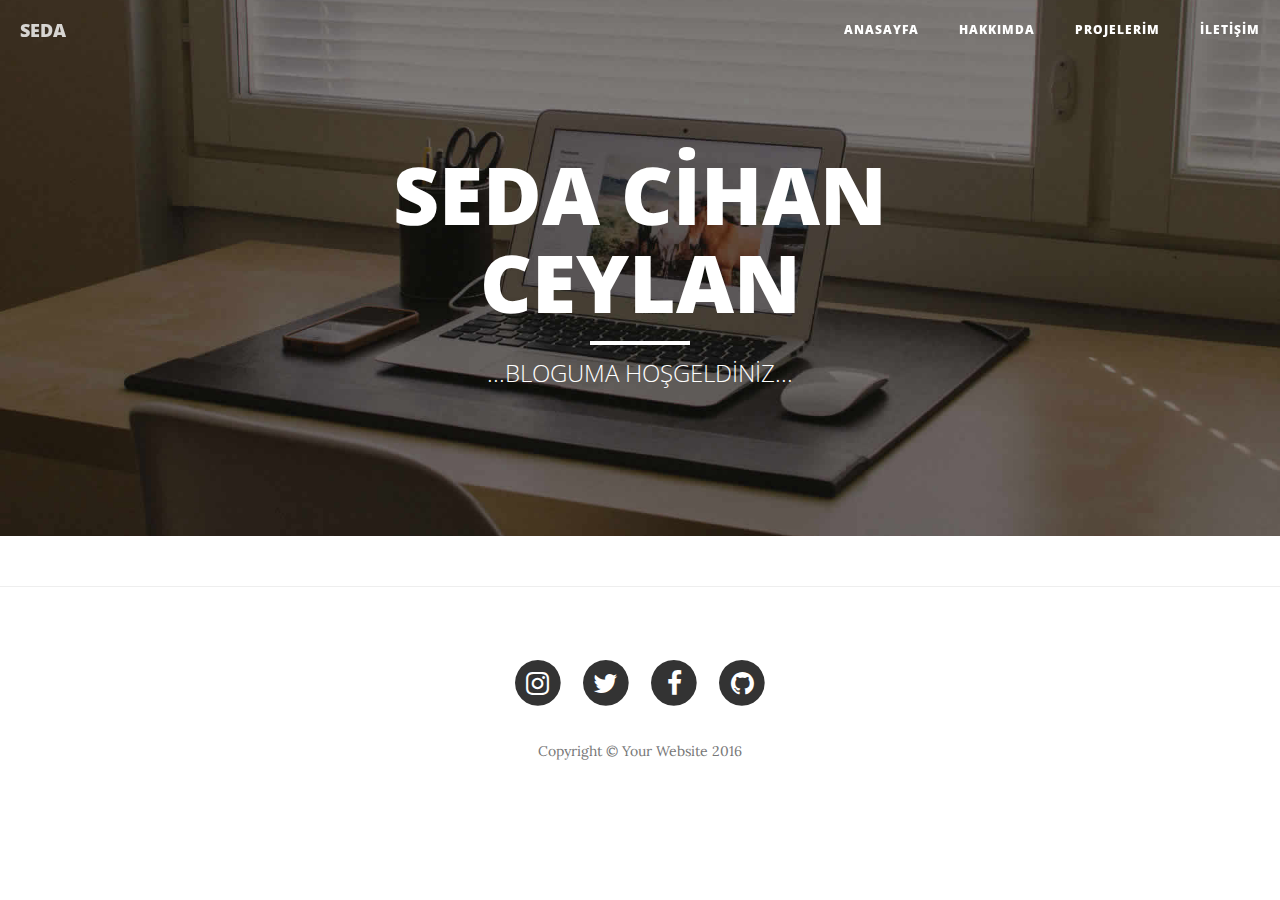
<file: Blog/index.html>
<!DOCTYPE html>
<html lang="en">

<head>

    <meta charset="utf-8">
    <meta http-equiv="X-UA-Compatible" content="IE=edge">
    <meta name="viewport" content="width=device-width, initial-scale=1">
    <meta name="description" content="">
    <meta name="author" content="">

    <title>SEDA CİHAN CEYLAN</title>

    <!-- Bootstrap Core CSS -->
    <link href="vendor/bootstrap/css/bootstrap.min.css" rel="stylesheet">

    <!-- Theme CSS -->
    <link href="css/clean-blog.min.css" rel="stylesheet">

    <!-- Custom Fonts -->
    <link href="vendor/font-awesome/css/font-awesome.min.css" rel="stylesheet" type="text/css">
    <link href='https://fonts.googleapis.com/css?family=Lora:400,700,400italic,700italic' rel='stylesheet' type='text/css'>
    <link href='https://fonts.googleapis.com/css?family=Open+Sans:300italic,400italic,600italic,700italic,800italic,400,300,600,700,800' rel='stylesheet' type='text/css'>

    <!-- HTML5 Shim and Respond.js IE8 support of HTML5 elements and media queries -->
    <!-- WARNING: Respond.js doesn't work if you view the page via file:// -->
    <!--[if lt IE 9]>
        <script src="https://oss.maxcdn.com/libs/html5shiv/3.7.0/html5shiv.js"></script>
        <script src="https://oss.maxcdn.com/libs/respond.js/1.4.2/respond.min.js"></script>
    <![endif]-->

</head>

<body>

    <!-- Navigation -->
    <nav class="navbar navbar-default navbar-custom navbar-fixed-top">
        <div class="container-fluid">
            <!-- Brand and toggle get grouped for better mobile display -->
            <div class="navbar-header page-scroll">
                <button type="button" class="navbar-toggle" data-toggle="collapse" data-target="#bs-example-navbar-collapse-1">
                    <span class="sr-only">Toggle navigation</span>
                    Menu <i class="fa fa-bars"></i>
                </button>
                <a class="navbar-brand" href="index.html">SEDA</a> 
            </div>

            <!-- Collect the nav links, forms, and other content for toggling -->
            <div class="collapse navbar-collapse" id="bs-example-navbar-collapse-1">
                <ul class="nav navbar-nav navbar-right">
                    <li>
                        <a href="index.html">ANASAYFA</a>
                    </li>
                    <li>
                        <a href="about.html">HAKKIMDA</a>
                    </li>
                    <li>
                        <a href="post.html">PROJELERİM</a>
                    </li>
                    <li>
                        <a href="contact.html">İLETİŞİM</a>
                    </li>
                </ul>
            </div>
            <!-- /.navbar-collapse -->
        </div>
        <!-- /.container -->
    </nav>

    <!-- Page Header -->
    <!-- Set your background image for this header on the line below. -->
    <header class="intro-header" style="background-image: url('img/home-bg.jpg')">
        <div class="container">
            <div class="row">
                <div class="col-lg-8 col-lg-offset-2 col-md-10 col-md-offset-1">
                    <div class="site-heading">
                        <h1>SEDA CİHAN CEYLAN</h1>
                        <hr class="small">
                        <span class="subheading">...BLOGUMA HOŞGELDİNİZ...</span>
                    </div>
                </div>
            </div>
        </div>
    </header>

    <!-- Main Content
    <div class="container">
        <div class="row">
            <div class="col-lg-8 col-lg-offset-2 col-md-10 col-md-offset-1">
                <div class="post-preview">
                    <a href="post.html">
                        <h2 class="post-title">
                            Man must explore, and this is exploration at its greatest
                        </h2>
                        <h3 class="post-subtitle">
                            Problems look mighty small from 150 miles up
                        </h3>
                    </a>
                    <p class="post-meta">Posted by <a href="#">Start Bootstrap</a> on September 24, 2014</p>
                </div>
                <hr>
                <div class="post-preview">
                    <a href="post.html">
                        <h2 class="post-title">
                            I believe every human has a finite number of heartbeats. I don't intend to waste any of mine.
                        </h2>
                    </a>
                    <p class="post-meta">Posted by <a href="#">Start Bootstrap</a> on September 18, 2014</p>
                </div>
                <hr>
                <div class="post-preview">
                    <a href="post.html">
                        <h2 class="post-title">
                            Science has not yet mastered prophecy
                        </h2>
                        <h3 class="post-subtitle">
                            We predict too much for the next year and yet far too little for the next ten.
                        </h3>
                    </a>
                    <p class="post-meta">Posted by <a href="#">Start Bootstrap</a> on August 24, 2014</p>
                </div>
                <hr>
                <div class="post-preview">
                    <a href="post.html">
                        <h2 class="post-title">
                            Failure is not an option
                        </h2>
                        <h3 class="post-subtitle">
                            Many say exploration is part of our destiny, but it’s actually our duty to future generations.
                        </h3>
                    </a>
                    <p class="post-meta">Posted by <a href="#">Start Bootstrap</a> on July 8, 2014</p>
                </div>
                <hr> -->
                <!-- Pager
                <ul class="pager">
                    <li class="next">
                        <a href="#">Older Posts &rarr;</a>
                    </li>
                </ul> -->
            </div>
        </div>
    </div>

    <hr>

    <!-- Footer -->
    <footer>
        <div class="container">
            <div class="row">
                <div class="col-lg-8 col-lg-offset-2 col-md-10 col-md-offset-1">
                    <ul class="list-inline text-center">
					<li>
                            <a href="https://www.instagram.com/ccyln.s/?hl=tr">
                                <span class="fa-stack fa-lg">
                                    <i class="fa fa-circle fa-stack-2x"></i>
                                    <i class="fa fa-instagram fa-stack-1x fa-inverse"></i>
                                </span>
                            </a>
                        </li>
                        <li>
                            <a href="https://twitter.com/scsecesc">
                                <span class="fa-stack fa-lg">
                                    <i class="fa fa-circle fa-stack-2x"></i>
                                    <i class="fa fa-twitter fa-stack-1x fa-inverse"></i>
                                </span>
                            </a>
                        </li>
                        <li>
                            <a href="https://www.facebook.com/sedcey1907">
                                <span class="fa-stack fa-lg">
                                    <i class="fa fa-circle fa-stack-2x"></i>
                                    <i class="fa fa-facebook fa-stack-1x fa-inverse"></i>
                                </span>
                            </a>
                        </li>
                        <li>
                            <a href="https://github.com/sedaceylann">
                                <span class="fa-stack fa-lg">
                                    <i class="fa fa-circle fa-stack-2x"></i>
                                    <i class="fa fa-github fa-stack-1x fa-inverse"></i>
                                </span>
                            </a>
                        </li>
                    </ul>
                    <p class="copyright text-muted">Copyright &copy; Your Website 2016</p>
                </div>
            </div>
        </div>
    </footer>

    <!-- jQuery -->
    <script src="vendor/jquery/jquery.min.js"></script>

    <!-- Bootstrap Core JavaScript -->
    <script src="vendor/bootstrap/js/bootstrap.min.js"></script>

    <!-- Contact Form JavaScript -->
    <script src="js/jqBootstrapValidation.js"></script>
    <script src="js/contact_me.js"></script>

    <!-- Theme JavaScript -->
    <script src="js/clean-blog.min.js"></script>

</body>

</html>
</file>
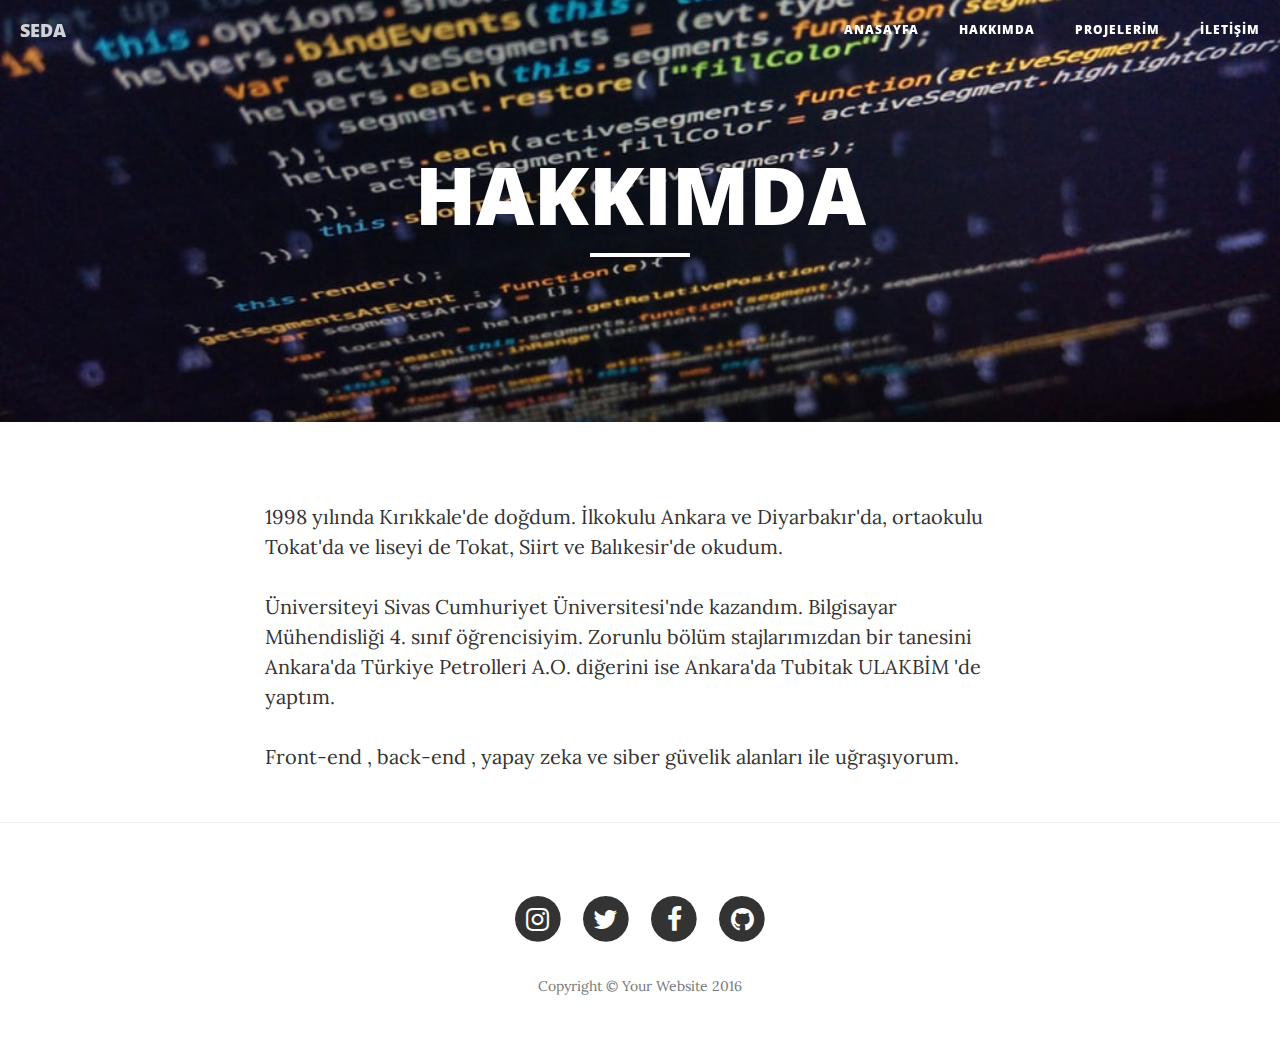
<file: Blog/about.html>
<!DOCTYPE html>
<html lang="en">

<head>

    <meta charset="utf-8">
    <meta http-equiv="X-UA-Compatible" content="IE=edge">
    <meta name="viewport" content="width=device-width, initial-scale=1">
    <meta name="description" content="">
    <meta name="author" content="">

    <title>Clean Blog - About</title>

    <!-- Bootstrap Core CSS -->
    <link href="vendor/bootstrap/css/bootstrap.min.css" rel="stylesheet">

    <!-- Theme CSS -->
    <link href="css/clean-blog.min.css" rel="stylesheet">

    <!-- Custom Fonts -->
    <link href="vendor/font-awesome/css/font-awesome.min.css" rel="stylesheet" type="text/css">
    <link href='https://fonts.googleapis.com/css?family=Lora:400,700,400italic,700italic' rel='stylesheet' type='text/css'>
    <link href='https://fonts.googleapis.com/css?family=Open+Sans:300italic,400italic,600italic,700italic,800italic,400,300,600,700,800' rel='stylesheet' type='text/css'>

    <!-- HTML5 Shim and Respond.js IE8 support of HTML5 elements and media queries -->
    <!-- WARNING: Respond.js doesn't work if you view the page via file:// -->
    <!--[if lt IE 9]>
        <script src="https://oss.maxcdn.com/libs/html5shiv/3.7.0/html5shiv.js"></script>
        <script src="https://oss.maxcdn.com/libs/respond.js/1.4.2/respond.min.js"></script>
    <![endif]-->

</head>

<body>

    <!-- Navigation -->
    <nav class="navbar navbar-default navbar-custom navbar-fixed-top">
        <div class="container-fluid">
            <!-- Brand and toggle get grouped for better mobile display -->
            <div class="navbar-header page-scroll">
                <button type="button" class="navbar-toggle" data-toggle="collapse" data-target="#bs-example-navbar-collapse-1">
                    <span class="sr-only">Toggle navigation</span>
                    Menu <i class="fa fa-bars"></i>
                </button>
                <a class="navbar-brand" href="index.html">SEDA</a>
            </div>

            <!-- Collect the nav links, forms, and other content for toggling -->
            <div class="collapse navbar-collapse" id="bs-example-navbar-collapse-1">
                <ul class="nav navbar-nav navbar-right">
                    <li>
                        <a href="index.html">ANASAYFA</a>
                    </li>
                    <li>
                        <a href="about.html">HAKKIMDA</a>
                    </li>
                    <li>
                        <a href="post.html">PROJELERİM</a>
                    </li>
                    <li>
                        <a href="contact.html">İLETİŞİM</a>
                    </li>
                </ul>
            </div>
            <!-- /.navbar-collapse -->
        </div>
        <!-- /.container -->
    </nav>

    <!-- Page Header -->
    <!-- Set your background image for this header on the line below. -->
    <header class="intro-header" style="background-image: url('img/foto1-bg.jpg')">
        <div class="container">
            <div class="row">
                <div class="col-lg-8 col-lg-offset-2 col-md-10 col-md-offset-1">
                    <div class="page-heading">
                        <h1>HAKKIMDA</h1>
                        <hr class="small">
                     <!--   <span class="subheading">This is what I do.</span> -->
                    </div>
                </div>
            </div>
        </div>
    </header>

    <!-- Main Content -->
    <div class="container">
        <div class="row">
            <div class="col-lg-8 col-lg-offset-2 col-md-10 col-md-offset-1">
                <p>1998 yılında Kırıkkale'de doğdum. İlkokulu Ankara ve Diyarbakır'da, ortaokulu Tokat'da ve liseyi de Tokat, Siirt ve Balıkesir'de okudum. </p>
                <p>Üniversiteyi Sivas Cumhuriyet Üniversitesi'nde kazandım. Bilgisayar Mühendisliği 4. sınıf öğrencisiyim. Zorunlu bölüm stajlarımızdan bir tanesini Ankara'da Türkiye Petrolleri A.O. diğerini ise Ankara'da Tubitak ULAKBİM 'de yaptım.</p>
                <p>Front-end , back-end , yapay zeka ve siber güvelik alanları ile uğraşıyorum.</p>
            </div>
        </div>
    </div>

    <hr>

    <!-- Footer -->
    <footer>
        <div class="container">
            <div class="row">
                <div class="col-lg-8 col-lg-offset-2 col-md-10 col-md-offset-1">
                    <ul class="list-inline text-center">
                        <li>
                            <a href=""https://www.instagram.com/ccyln.s/?hl=tr">
                                <span class="fa-stack fa-lg">
                                    <i class="fa fa-circle fa-stack-2x"></i>
                                    <i class="fa fa-instagram fa-stack-1x fa-inverse"></i>
                                </span>
                            </a>
                        </li>
						<li>
                            <a href="https://twitter.com/scsecesc">
                                <span class="fa-stack fa-lg">
                                    <i class="fa fa-circle fa-stack-2x"></i>
                                    <i class="fa fa-twitter fa-stack-1x fa-inverse"></i>
                                </span>
                            </a>
                        </li>
                        <li>
                            <a href="https://www.facebook.com/sedcey1907">
                                <span class="fa-stack fa-lg">
                                    <i class="fa fa-circle fa-stack-2x"></i>
                                    <i class="fa fa-facebook fa-stack-1x fa-inverse"></i>
                                </span>
                            </a>
                        </li>
                        <li>
                            <a href="https://github.com/sedaceylann">
                                <span class="fa-stack fa-lg">
                                    <i class="fa fa-circle fa-stack-2x"></i>
                                    <i class="fa fa-github fa-stack-1x fa-inverse"></i>
                                </span>
                            </a>
                        </li>
                    </ul>
                    <p class="copyright text-muted">Copyright &copy; Your Website 2016</p>
                </div>
            </div>
        </div>
    </footer>

    <!-- jQuery -->
    <script src="vendor/jquery/jquery.min.js"></script>

    <!-- Bootstrap Core JavaScript -->
    <script src="vendor/bootstrap/js/bootstrap.min.js"></script>

    <!-- Contact Form JavaScript -->
    <script src="js/jqBootstrapValidation.js"></script>
    <script src="js/contact_me.js"></script>

    <!-- Theme JavaScript -->
    <script src="js/clean-blog.min.js"></script>

</body>

</html>
</file>
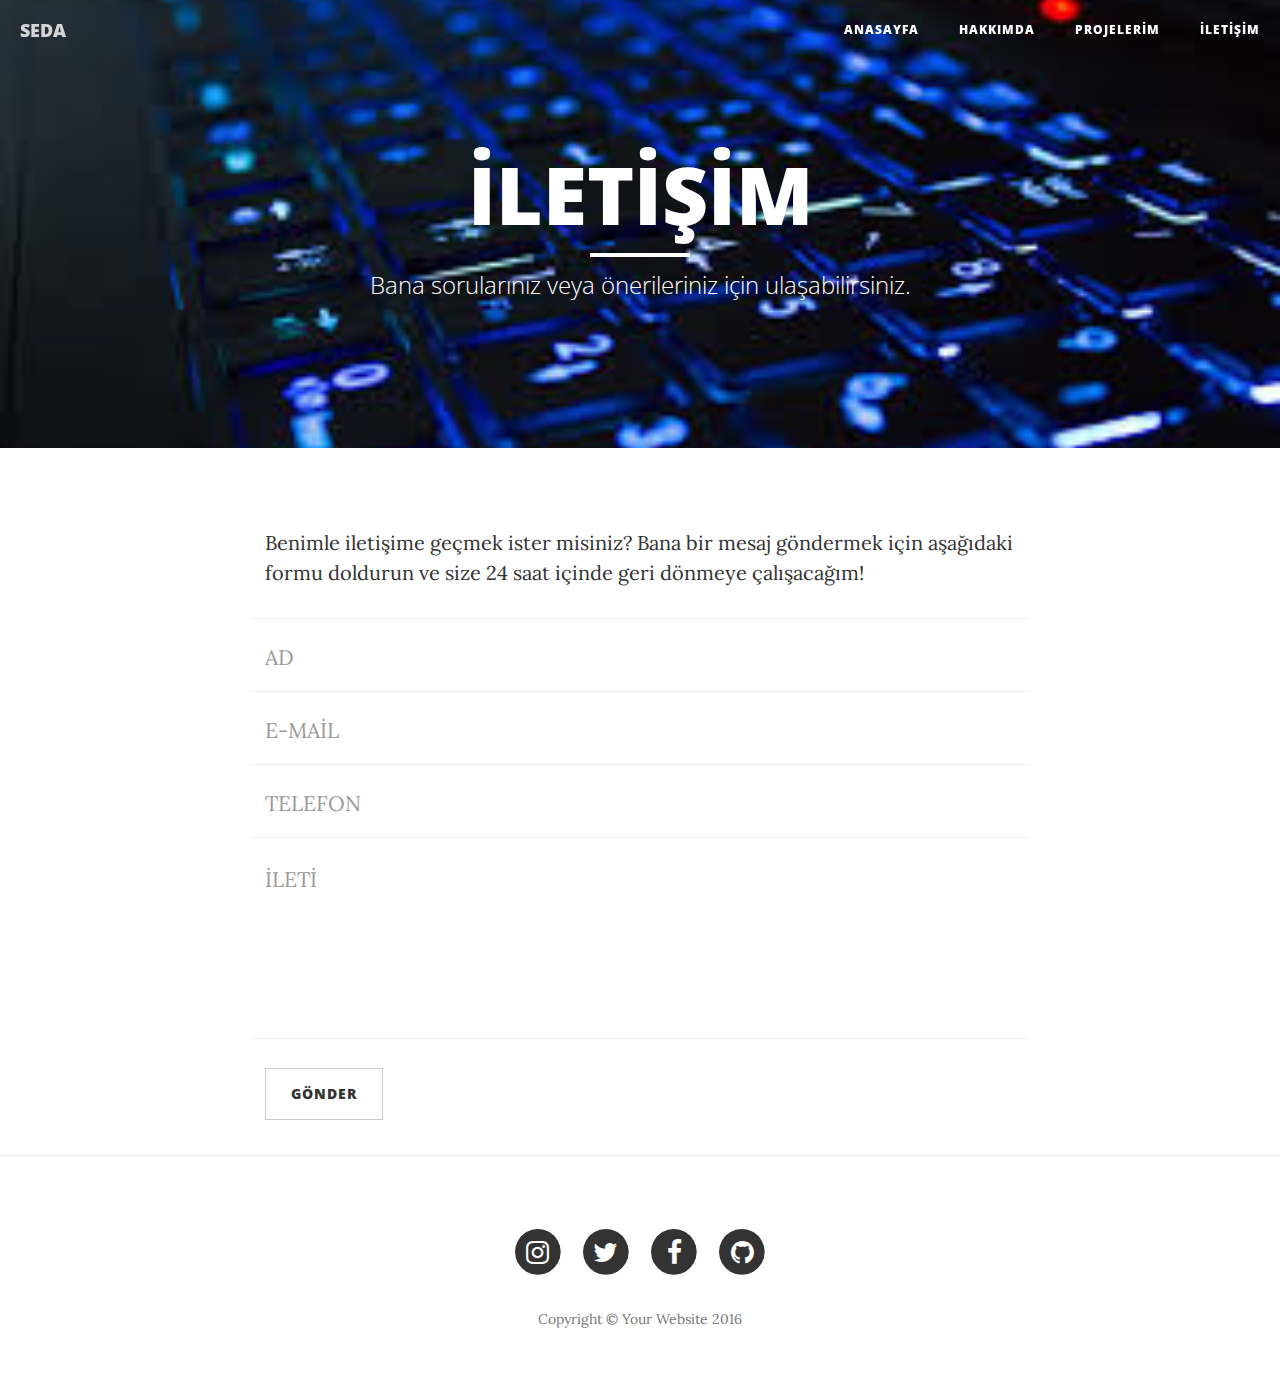
<file: Blog/contact.html>
<!DOCTYPE html>
<html lang="en">

<head>

    <meta charset="utf-8">
    <meta http-equiv="X-UA-Compatible" content="IE=edge">
    <meta name="viewport" content="width=device-width, initial-scale=1">
    <meta name="description" content="">
    <meta name="author" content="">

    <title>Clean Blog - Contact</title>

    <!-- Bootstrap Core CSS -->
    <link href="vendor/bootstrap/css/bootstrap.min.css" rel="stylesheet">

    <!-- Theme CSS -->
    <link href="css/clean-blog.min.css" rel="stylesheet">

    <!-- Custom Fonts -->
    <link href="vendor/font-awesome/css/font-awesome.min.css" rel="stylesheet" type="text/css">
    <link href='https://fonts.googleapis.com/css?family=Lora:400,700,400italic,700italic' rel='stylesheet' type='text/css'>
    <link href='https://fonts.googleapis.com/css?family=Open+Sans:300italic,400italic,600italic,700italic,800italic,400,300,600,700,800' rel='stylesheet' type='text/css'>

    <!-- HTML5 Shim and Respond.js IE8 support of HTML5 elements and media queries -->
    <!-- WARNING: Respond.js doesn't work if you view the page via file:// -->
    <!--[if lt IE 9]>
        <script src="https://oss.maxcdn.com/libs/html5shiv/3.7.0/html5shiv.js"></script>
        <script src="https://oss.maxcdn.com/libs/respond.js/1.4.2/respond.min.js"></script>
    <![endif]-->

</head>

<body>

    <!-- Navigation -->
    <nav class="navbar navbar-default navbar-custom navbar-fixed-top">
        <div class="container-fluid">
            <!-- Brand and toggle get grouped for better mobile display -->
            <div class="navbar-header page-scroll">
                <button type="button" class="navbar-toggle" data-toggle="collapse" data-target="#bs-example-navbar-collapse-1">
                    <span class="sr-only">Toggle navigation</span>
                    Menu <i class="fa fa-bars"></i>
                </button>
                <a class="navbar-brand" href="index.html">SEDA</a>
            </div>

            <!-- Collect the nav links, forms, and other content for toggling -->
            <div class="collapse navbar-collapse" id="bs-example-navbar-collapse-1">
                <ul class="nav navbar-nav navbar-right">
                    <li>
                        <a href="index.html">ANASAYFA</a>
                    </li>
                    <li>
                        <a href="about.html">HAKKIMDA</a>
                    </li>
                    <li>
                        <a href="post.html">PROJELERİM</a>
                    </li>
                    <li>
                        <a href="contact.html">İLETİŞİM</a>
                    </li>
                </ul>
            </div>
            <!-- /.navbar-collapse -->
        </div>
        <!-- /.container -->
    </nav>

    <!-- Page Header -->
    <!-- Set your background image for this header on the line below. -->
    <header class="intro-header" style="background-image: url('img/foto4-bg.jpg')">
        <div class="container">
            <div class="row">
                <div class="col-lg-8 col-lg-offset-2 col-md-10 col-md-offset-1">
                    <div class="page-heading">
                        <h1>İLETİŞİM</h1>
                        <hr class="small">
                        <span class="subheading">Bana sorularınız veya önerileriniz için ulaşabilirsiniz.</span>
                    </div>
                </div>
            </div>
        </div>
    </header>

    <!-- Main Content -->
    <div class="container">
        <div class="row">
            <div class="col-lg-8 col-lg-offset-2 col-md-10 col-md-offset-1">
                <p>Benimle iletişime geçmek ister misiniz? Bana bir mesaj göndermek için aşağıdaki formu doldurun ve size 24 saat içinde geri dönmeye çalışacağım!</p>
                <!-- Contact Form - Enter your email address on line 19 of the mail/contact_me.php file to make this form work. -->
                <!-- WARNING: Some web hosts do not allow emails to be sent through forms to common mail hosts like Gmail or Yahoo. It's recommended that you use a private domain email address! -->
                <!-- NOTE: To use the contact form, your site must be on a live web host with PHP! The form will not work locally! -->
                <form name="sentMessage" id="contactForm" novalidate>
                    <div class="row control-group">
                        <div class="form-group col-xs-12 floating-label-form-group controls">
                            <label>Ad</label>
                            <input type="text" class="form-control" placeholder="AD" id="name" required data-validation-required-message="AD">
                            <p class="help-block text-danger"></p>
                        </div>
                    </div>
                    <div class="row control-group">
                        <div class="form-group col-xs-12 floating-label-form-group controls">
                            <label>E-mail</label>
                            <input type="email" class="form-control" placeholder="E-MAİL" id="email" required data-validation-required-message="E-MAİL">
                            <p class="help-block text-danger"></p>
                        </div>
                    </div>
                    <div class="row control-group">
                        <div class="form-group col-xs-12 floating-label-form-group controls">
                            <label>Telefon</label>
                            <input type="tel" class="form-control" placeholder="TELEFON" id="phone" required data-validation-required-message="TELEFON">
                            <p class="help-block text-danger"></p>
                        </div>
                    </div>
                    <div class="row control-group">
                        <div class="form-group col-xs-12 floating-label-form-group controls">
                            <label>İleti</label>
                            <textarea rows="5" class="form-control" placeholder="İLETİ" id="message" required data-validation-required-message="İLETİ"></textarea>
                            <p class="help-block text-danger"></p>
                        </div>
                    </div>
                    <br>
                    <div id="success"></div>
                    <div class="row">
                        <div class="form-group col-xs-12">
                            <button type="submit" class="btn btn-default">Gönder</button>
                        </div>
                    </div>
                </form>
            </div>
        </div>
    </div>

    <hr>

    <!-- Footer -->
    <footer>
        <div class="container">
            <div class="row">
                <div class="col-lg-8 col-lg-offset-2 col-md-10 col-md-offset-1">
                    <ul class="list-inline text-center">
                        <li>
                            <a href="https://www.instagram.com/ccyln.s/?hl=tr">
                                <span class="fa-stack fa-lg">
                                    <i class="fa fa-circle fa-stack-2x"></i>
                                    <i class="fa fa-instagram fa-stack-1x fa-inverse"></i>
                                </span>
                            </a>
                        </li>
						<li>
                            <a href="https://twitter.com/scsecesc">
                                <span class="fa-stack fa-lg">
                                    <i class="fa fa-circle fa-stack-2x"></i>
                                    <i class="fa fa-twitter fa-stack-1x fa-inverse"></i>
                                </span>
                            </a>
                        </li>
                        <li>
                            <a href="https://www.facebook.com/sedcey1907">
                                <span class="fa-stack fa-lg">
                                    <i class="fa fa-circle fa-stack-2x"></i>
                                    <i class="fa fa-facebook fa-stack-1x fa-inverse"></i>
                                </span>
                            </a>
                        </li>
                        <li>
                            <a href="https://github.com/sedaceylann">
                                <span class="fa-stack fa-lg">
                                    <i class="fa fa-circle fa-stack-2x"></i>
                                    <i class="fa fa-github fa-stack-1x fa-inverse"></i>
                                </span>
                            </a>
                        </li>
                    </ul>
                    <p class="copyright text-muted">Copyright &copy; Your Website 2016</p>
                </div>
            </div>
        </div>
    </footer>

    <!-- jQuery -->
    <script src="vendor/jquery/jquery.min.js"></script>

    <!-- Bootstrap Core JavaScript -->
    <script src="vendor/bootstrap/js/bootstrap.min.js"></script>

    <!-- Contact Form JavaScript -->
    <script src="js/jqBootstrapValidation.js"></script>
    <script src="js/contact_me.js"></script>

    <!-- Theme JavaScript -->
    <script src="js/clean-blog.min.js"></script>

</body>

</html>
</file>
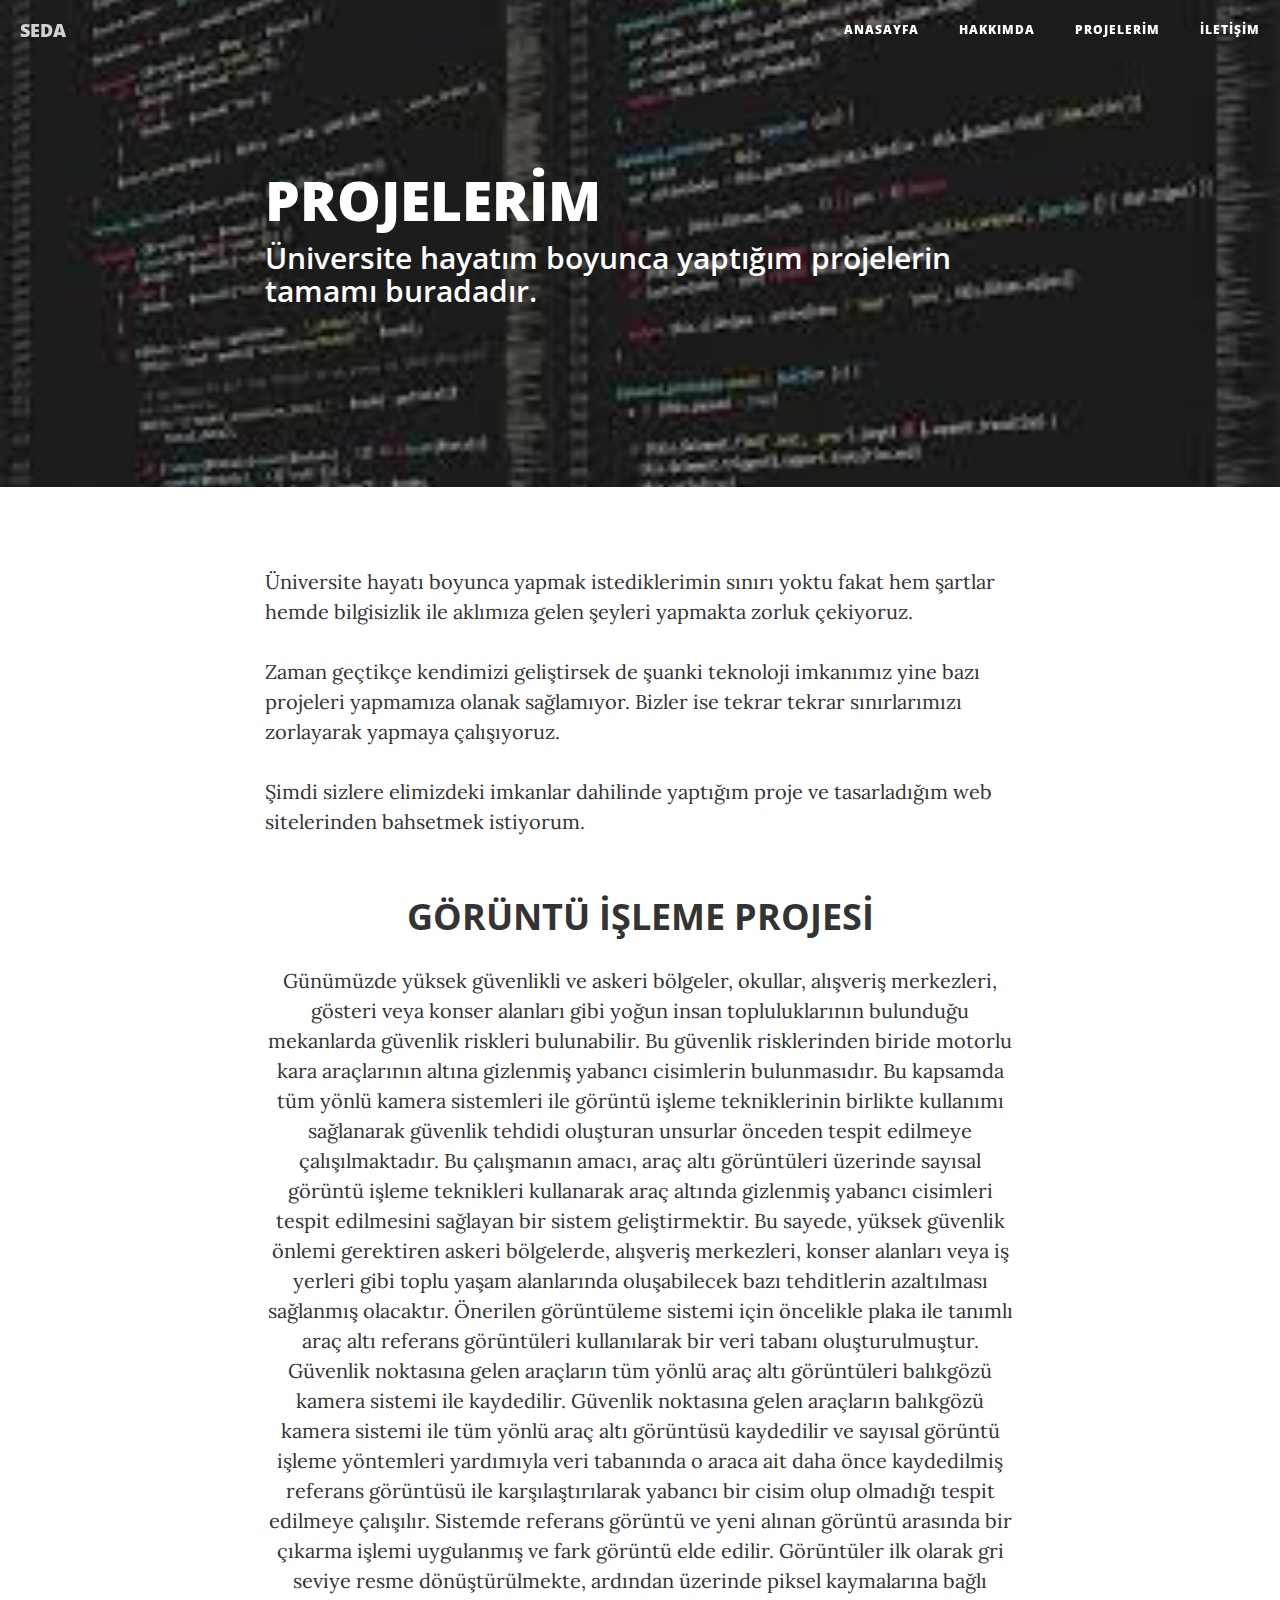
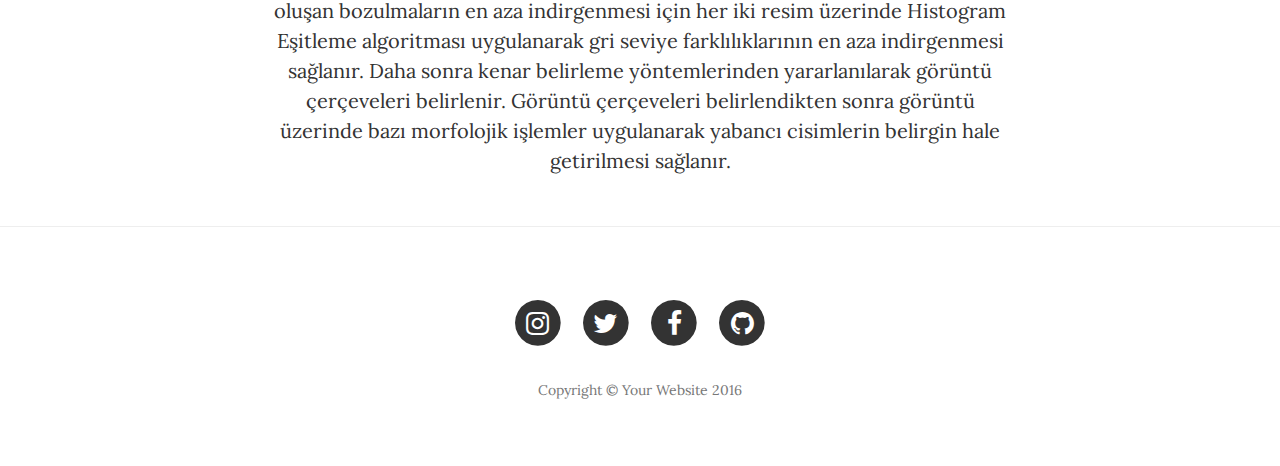
<file: Blog/post.html>
<!DOCTYPE html>
<html lang="en">

<head>

    <meta charset="utf-8">
    <meta http-equiv="X-UA-Compatible" content="IE=edge">
    <meta name="viewport" content="width=device-width, initial-scale=1">
    <meta name="description" content="">
    <meta name="author" content="">

    <title>Clean Blog - Sample Post</title>

    <!-- Bootstrap Core CSS -->
    <link href="vendor/bootstrap/css/bootstrap.min.css" rel="stylesheet">

    <!-- Theme CSS -->
    <link href="css/clean-blog.min.css" rel="stylesheet">

    <!-- Custom Fonts -->
    <link href="vendor/font-awesome/css/font-awesome.min.css" rel="stylesheet" type="text/css">
    <link href='https://fonts.googleapis.com/css?family=Lora:400,700,400italic,700italic' rel='stylesheet' type='text/css'>
    <link href='https://fonts.googleapis.com/css?family=Open+Sans:300italic,400italic,600italic,700italic,800italic,400,300,600,700,800' rel='stylesheet' type='text/css'>

    <!-- HTML5 Shim and Respond.js IE8 support of HTML5 elements and media queries -->
    <!-- WARNING: Respond.js doesn't work if you view the page via file:// -->
    <!--[if lt IE 9]>
        <script src="https://oss.maxcdn.com/libs/html5shiv/3.7.0/html5shiv.js"></script>
        <script src="https://oss.maxcdn.com/libs/respond.js/1.4.2/respond.min.js"></script>
    <![endif]-->

</head>

<body>

    <!-- Navigation -->
    <nav class="navbar navbar-default navbar-custom navbar-fixed-top">
        <div class="container-fluid">
            <!-- Brand and toggle get grouped for better mobile display -->
            <div class="navbar-header page-scroll">
                <button type="button" class="navbar-toggle" data-toggle="collapse" data-target="#bs-example-navbar-collapse-1">
                    <span class="sr-only">Toggle navigation</span>
                    Menu <i class="fa fa-bars"></i>
                </button>
                <a class="navbar-brand" href="index.html">SEDA</a>
            </div>

            <!-- Collect the nav links, forms, and other content for toggling -->
            <div class="collapse navbar-collapse" id="bs-example-navbar-collapse-1">
                <ul class="nav navbar-nav navbar-right">
                    <li>
                        <a href="index.html">ANASAYFA</a>
                    </li>
                    <li>
                        <a href="about.html">HAKKIMDA</a>
                    </li>
                    <li>
                        <a href="post.html">PROJELERİM</a>
                    </li>
                    <li>
                        <a href="contact.html">İLETİŞİM</a>
                    </li>
                </ul>
            </div>
            <!-- /.navbar-collapse -->
        </div>
        <!-- /.container -->
    </nav>

    <!-- Page Header -->
    <!-- Set your background image for this header on the line below. -->
    <header class="intro-header" style="background-image: url('img/foto3-bg.jpg')">
        <div class="container">
            <div class="row">
                <div class="col-lg-8 col-lg-offset-2 col-md-10 col-md-offset-1">
                    <div class="post-heading">
                        <h1>PROJELERİM</h1>
                        <h2 class="subheading">Üniversite hayatım boyunca yaptığım projelerin tamamı buradadır.</h2>
                      <!--  <span class="meta">Posted by <a href="#">Start Bootstrap</a> on August 24, 2014</span> -->
                    </div>
                </div>
            </div>
        </div>
    </header>

    <!-- Post Content -->
    <article>
        <div class="container">
            <div class="row">
                <div class="col-lg-8 col-lg-offset-2 col-md-10 col-md-offset-1">
                    <p>Üniversite hayatı boyunca yapmak istediklerimin sınırı yoktu fakat hem şartlar hemde bilgisizlik ile aklımıza gelen şeyleri yapmakta zorluk çekiyoruz.</p>

                    <p>Zaman geçtikçe kendimizi geliştirsek de şuanki teknoloji imkanımız yine bazı projeleri yapmamıza olanak sağlamıyor. Bizler ise tekrar tekrar sınırlarımızı zorlayarak yapmaya çalışıyoruz.</p>

                    <p>Şimdi sizlere elimizdeki imkanlar dahilinde yaptığım proje ve tasarladığım web sitelerinden bahsetmek istiyorum.</p>

                 

                   <center> <h2 class="section-heading">GÖRÜNTÜ İŞLEME PROJESİ</h2> </center>

                    <center> <p>Günümüzde yüksek güvenlikli ve askeri bölgeler, okullar, alışveriş merkezleri, gösteri veya konser alanları gibi yoğun insan topluluklarının bulunduğu mekanlarda güvenlik riskleri bulunabilir.
					Bu güvenlik risklerinden biride motorlu kara araçlarının  altına gizlenmiş yabancı cisimlerin bulunmasıdır. Bu kapsamda tüm yönlü kamera sistemleri ile görüntü işleme tekniklerinin birlikte kullanımı sağlanarak güvenlik tehdidi oluşturan unsurlar önceden tespit edilmeye çalışılmaktadır.
					Bu çalışmanın amacı, araç altı görüntüleri üzerinde sayısal görüntü işleme teknikleri kullanarak araç altında gizlenmiş yabancı cisimleri tespit edilmesini sağlayan bir sistem geliştirmektir. Bu sayede, yüksek güvenlik önlemi gerektiren askeri bölgelerde, alışveriş merkezleri, konser alanları veya iş yerleri gibi toplu yaşam alanlarında oluşabilecek bazı tehditlerin azaltılması sağlanmış olacaktır. 
					Önerilen görüntüleme sistemi için öncelikle plaka ile tanımlı araç altı referans görüntüleri kullanılarak bir veri tabanı oluşturulmuştur. Güvenlik noktasına gelen araçların tüm yönlü araç altı görüntüleri balıkgözü kamera sistemi ile kaydedilir. 
					Güvenlik noktasına gelen araçların balıkgözü kamera sistemi ile  tüm yönlü araç altı görüntüsü kaydedilir  ve sayısal görüntü işleme yöntemleri yardımıyla veri tabanında o araca ait daha önce kaydedilmiş referans görüntüsü ile karşılaştırılarak yabancı bir cisim olup olmadığı tespit edilmeye çalışılır.
					Sistemde referans görüntü ve yeni alınan görüntü arasında bir çıkarma işlemi uygulanmış ve fark görüntü elde edilir. 
					Görüntüler ilk olarak gri seviye resme dönüştürülmekte, ardından üzerinde piksel kaymalarına bağlı oluşan bozulmaların en aza indirgenmesi için her iki resim üzerinde Histogram Eşitleme algoritması uygulanarak gri seviye farklılıklarının en aza indirgenmesi sağlanır. Daha sonra kenar belirleme yöntemlerinden yararlanılarak görüntü çerçeveleri belirlenir.
					Görüntü çerçeveleri belirlendikten sonra görüntü üzerinde bazı morfolojik işlemler uygulanarak yabancı cisimlerin belirgin hale getirilmesi sağlanır.  </p>
					</center>
                  <!--  <p>There can be no thought of finishing for ‘aiming for the stars.’ Both figuratively and literally, it is a task to occupy the generations. And no matter how much progress one makes, there is always the thrill of just beginning.</p>

                    <blockquote>The dreams of yesterday are the hopes of today and the reality of tomorrow. Science has not yet mastered prophecy. We predict too much for the next year and yet far too little for the next ten.</blockquote>

                    <p>Spaceflights cannot be stopped. This is not the work of any one man or even a group of men. It is a historical process which mankind is carrying out in accordance with the natural laws of human development.</p>

                      <h2 class="section-heading">Reaching for the Stars</h2>

                    <p>As we got further and further away, it [the Earth] diminished in size. Finally it shrank to the size of a marble, the most beautiful you can imagine. That beautiful, warm, living object looked so fragile, so delicate, that if you touched it with a finger it would crumble and fall apart. Seeing this has to change a man.</p>

                  <a href="#">
                        <img class="img-responsive" src="img/post-sample-image.jpg" alt="">
                    </a>
                    <span class="caption text-muted">To go places and do things that have never been done before – that’s what living is all about.</span>

                    <p>Space, the final frontier. These are the voyages of the Starship Enterprise. Its five-year mission: to explore strange new worlds, to seek out new life and new civilizations, to boldly go where no man has gone before.</p>

                    <p>As I stand out here in the wonders of the unknown at Hadley, I sort of realize there’s a fundamental truth to our nature, Man must explore, and this is exploration at its greatest.</p>

                    <p>Placeholder text by <a href="http://spaceipsum.com/">Space Ipsum</a>. Photographs by <a href="https://www.flickr.com/photos/nasacommons/">NASA on The Commons</a>.</p> -->
                </div>
            </div>
        </div>
    </article>

    <hr>

    <!-- Footer -->
    <footer>
        <div class="container">
            <div class="row">
                <div class="col-lg-8 col-lg-offset-2 col-md-10 col-md-offset-1">
                    <ul class="list-inline text-center">
                        <li>
                            <a href=""https://www.instagram.com/ccyln.s/?hl=tr">
                                <span class="fa-stack fa-lg">
                                    <i class="fa fa-circle fa-stack-2x"></i>
                                    <i class="fa fa-instagram fa-stack-1x fa-inverse"></i>
                                </span>
                            </a>
                        </li>
						<li>
                            <a href="https://twitter.com/scsecesc">
                                <span class="fa-stack fa-lg">
                                    <i class="fa fa-circle fa-stack-2x"></i>
                                    <i class="fa fa-twitter fa-stack-1x fa-inverse"></i>
                                </span>
                            </a>
                        </li>
                        <li>
                            <a href="https://www.facebook.com/sedcey1907">
                                <span class="fa-stack fa-lg">
                                    <i class="fa fa-circle fa-stack-2x"></i>
                                    <i class="fa fa-facebook fa-stack-1x fa-inverse"></i>
                                </span>
                            </a>
                        </li>
                        <li>
                            <a href="https://github.com/sedaceylann">
                                <span class="fa-stack fa-lg">
                                    <i class="fa fa-circle fa-stack-2x"></i>
                                    <i class="fa fa-github fa-stack-1x fa-inverse"></i>
                                </span>
                            </a>
                        </li>
                    </ul>
                    <p class="copyright text-muted">Copyright &copy; Your Website 2016</p>
                </div>
            </div>
        </div>
    </footer>

    <!-- jQuery -->
    <script src="vendor/jquery/jquery.min.js"></script>

    <!-- Bootstrap Core JavaScript -->
    <script src="vendor/bootstrap/js/bootstrap.min.js"></script>

    <!-- Contact Form JavaScript -->
    <script src="js/jqBootstrapValidation.js"></script>
    <script src="js/contact_me.js"></script>

    <!-- Theme JavaScript -->
    <script src="js/clean-blog.min.js"></script>

</body>

</html>
</file>
<file: Blog/css/clean-blog.min.css>
/*!
 * Start Bootstrap - Clean Blog v3.3.7+1 (http://startbootstrap.com/template-overviews/clean-blog)
 * Copyright 2013-2017 Start Bootstrap
 * Licensed under MIT (https://github.com/BlackrockDigital/startbootstrap/blob/gh-pages/LICENSE)
 */a,body{color:#333}.navbar-custom .nav li a,.navbar-custom .navbar-brand,h1,h2,h3,h4,h5,h6{font-weight:800}.caption,.intro-header .page-heading,.intro-header .site-heading,footer .copyright{text-align:center}body{font-family:Lora,'Times New Roman',serif;font-size:20px;-webkit-tap-highlight-color:#0085A1}.intro-header .page-heading .subheading,.intro-header .post-heading .subheading,.intro-header .site-heading .subheading,.navbar-custom,h1,h2,h3,h4,h5,h6{font-family:'Open Sans','Helvetica Neue',Helvetica,Arial,sans-serif}p{line-height:1.5;margin:30px 0}p a{text-decoration:underline}a:focus,a:hover{color:#0085A1}a img:focus,a img:hover{cursor:zoom-in}blockquote{color:#777;font-style:italic}hr.small{max-width:100px;margin:15px auto;border-width:4px;border-color:#fff}.navbar-custom{position:absolute;top:0;left:0;width:100%;z-index:3}.navbar-custom .navbar-header .navbar-toggle{color:#777;font-weight:800;text-transform:uppercase;font-size:12px}.navbar-custom .nav li a{text-transform:uppercase;font-size:12px;letter-spacing:1px}@media only screen and (min-width:768px){.navbar-custom{background:0 0;border-bottom:1px solid transparent}.navbar-custom .navbar-brand{color:#fff;padding:20px}.navbar-custom .navbar-brand:focus,.navbar-custom .navbar-brand:hover{color:rgba(255,255,255,.8)}.navbar-custom .nav li a{color:#fff;padding:20px}.navbar-custom .nav li a:focus,.navbar-custom .nav li a:hover{color:rgba(255,255,255,.8)}.navbar-custom .nav li ul.dropdown-menu a{color:#333}.navbar-custom .nav li ul.dropdown-menu a:focus,.navbar-custom .nav li ul.dropdown-menu a:hover{color:#0085A1}}@media only screen and (min-width:1170px){.navbar-custom{-webkit-transition:background-color .3s;-moz-transition:background-color .3s;transition:background-color .3s;-webkit-transform:translate3d(0,0,0);-moz-transform:translate3d(0,0,0);-ms-transform:translate3d(0,0,0);-o-transform:translate3d(0,0,0);transform:translate3d(0,0,0);-webkit-backface-visibility:hidden;backface-visibility:hidden}.navbar-custom.is-fixed{position:fixed;top:-61px;background-color:rgba(255,255,255,.9);border-bottom:1px solid #f2f2f2;-webkit-transition:-webkit-transform .3s;-moz-transition:-moz-transform .3s;transition:transform .3s}.navbar-custom.is-fixed .navbar-brand{color:#333}.navbar-custom.is-fixed .navbar-brand:focus,.navbar-custom.is-fixed .navbar-brand:hover{color:#0085A1}.navbar-custom.is-fixed .nav li a{color:#333}.navbar-custom.is-fixed .nav li a:focus,.navbar-custom.is-fixed .nav li a:hover{color:#0085A1}.navbar-custom.is-visible{-webkit-transform:translate3d(0,100%,0);-moz-transform:translate3d(0,100%,0);-ms-transform:translate3d(0,100%,0);-o-transform:translate3d(0,100%,0);transform:translate3d(0,100%,0)}}.intro-header{background:center center no-repeat;-webkit-background-size:cover;-moz-background-size:cover;background-size:cover;-o-background-size:cover;margin-bottom:50px}.intro-header .page-heading,.intro-header .post-heading,.intro-header .site-heading{padding:100px 0 50px;color:#fff}.intro-header .page-heading h1,.intro-header .site-heading h1{margin-top:0;font-size:50px}.intro-header .page-heading .subheading,.intro-header .site-heading .subheading{font-size:24px;line-height:1.1;display:block;font-weight:300;margin:10px 0 0}@media only screen and (min-width:768px){.intro-header .page-heading,.intro-header .post-heading,.intro-header .site-heading{padding:150px 0}.intro-header .page-heading h1,.intro-header .site-heading h1{font-size:80px}}.intro-header .post-heading h1{font-size:35px}.intro-header .post-heading .meta,.intro-header .post-heading .subheading{line-height:1.1;display:block}.intro-header .post-heading .subheading{font-size:24px;margin:10px 0 30px;font-weight:600}.intro-header .post-heading .meta{font-family:Lora,'Times New Roman',serif;font-style:italic;font-weight:300;font-size:20px}.intro-header .post-heading .meta a{color:#fff}@media only screen and (min-width:768px){.intro-header .post-heading h1{font-size:55px}.intro-header .post-heading .subheading{font-size:30px}}.post-preview>a{color:#333}.post-preview>a:focus,.post-preview>a:hover{text-decoration:none;color:#0085A1}.post-preview>a>.post-title{font-size:30px;margin-top:30px;margin-bottom:10px}.post-preview>a>.post-subtitle{margin:0 0 10px;font-weight:300}.post-preview>.post-meta{color:#777;font-size:18px;font-style:italic;margin-top:0}.post-preview>.post-meta>a{text-decoration:none;color:#333}.post-preview>.post-meta>a:focus,.post-preview>.post-meta>a:hover{color:#0085A1;text-decoration:underline}@media only screen and (min-width:768px){.post-preview>a>.post-title{font-size:36px}}.section-heading{font-size:36px;margin-top:60px;font-weight:700}.btn,.pager li>a,.pager li>span{font-family:'Open Sans','Helvetica Neue',Helvetica,Arial,sans-serif;text-transform:uppercase;font-weight:800;letter-spacing:1px}.caption{font-size:14px;padding:10px;font-style:italic;margin:0;display:block;border-bottom-right-radius:5px;border-bottom-left-radius:5px}footer{padding:50px 0 65px}footer .list-inline{margin:0;padding:0}footer .copyright{font-size:14px;margin-bottom:0}.floating-label-form-group{font-size:14px;position:relative;margin-bottom:0;padding-bottom:.5em;border-bottom:1px solid #eee}.floating-label-form-group input,.floating-label-form-group textarea{z-index:1;position:relative;padding-right:0;padding-left:0;border:none;border-radius:0;font-size:1.5em;background:0 0;box-shadow:none!important;resize:none}.floating-label-form-group label{display:block;z-index:0;position:relative;top:2em;margin:0;font-size:.85em;line-height:1.764705882em;vertical-align:middle;vertical-align:baseline;opacity:0;-webkit-transition:top .3s ease,opacity .3s ease;-moz-transition:top .3s ease,opacity .3s ease;-ms-transition:top .3s ease,opacity .3s ease;transition:top .3s ease,opacity .3s ease}.floating-label-form-group::not(:first-child){padding-left:14px;border-left:1px solid #eee}.floating-label-form-group-with-value label{top:0;opacity:1}.floating-label-form-group-with-focus label{color:#0085A1}form .row:first-child .floating-label-form-group{border-top:1px solid #eee}.btn{font-size:14px;border-radius:0;padding:15px 25px}.btn-lg{font-size:16px;padding:25px 35px}.btn-default:focus,.btn-default:hover{background-color:#0085A1;border:1px solid #0085A1;color:#fff}.pager{margin:20px 0 0}.pager li>a,.pager li>span{font-size:14px;padding:15px 25px;background-color:#fff;border-radius:0}.pager li>a:focus,.pager li>a:hover{color:#fff;background-color:#0085A1;border:1px solid #0085A1}.pager .disabled>a,.pager .disabled>a:focus,.pager .disabled>a:hover,.pager .disabled>span{color:#777;background-color:#333;cursor:not-allowed}::-moz-selection{color:#fff;text-shadow:none;background:#0085A1}::selection{color:#fff;text-shadow:none;background:#0085A1}img::selection{color:#fff;background:0 0}img::-moz-selection{color:#fff;background:0 0}
</file>
